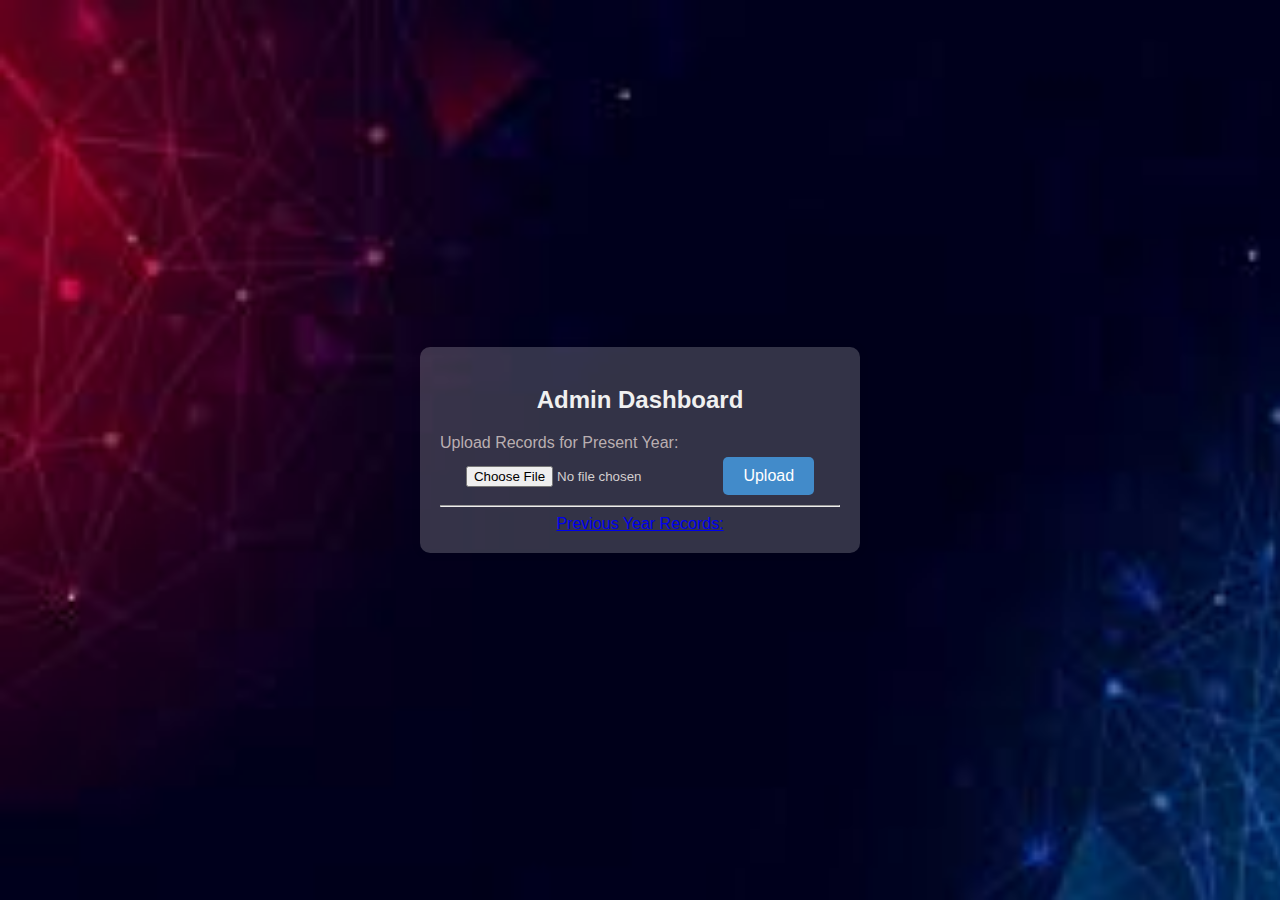
<file: pro/admin.html>
<!DOCTYPE html>
<html lang="en">

<head>
  <meta charset="UTF-8">
  <meta name="viewport" content="width=device-width, initial-scale=1.0">
  <title>Admin Page</title>
  <style>
    body {
  font-family: Arial, sans-serif;
  display: flex;
  justify-content: center;
  align-items: center;
  height: 100vh;
  margin: 0;
  background-color: #f0f0f0;
  background-image: url("inadmin.jpeg");
  background-size: cover;
  
}

.admin-container {
  background-color: rgba(255, 255, 255, 0.2);
  padding: 20px;
  border-radius: 10px;
  box-shadow: 0 0 10px rgba(0, 0, 0, 0.1);
  width: 400px;
  text-align: center;
  color: hwb(0 81% 17%);
}

.admin-container h2 {
  margin-bottom: 20px;
  color: #f0f0f0;
}

label {
  display: block;
  margin-bottom: 5px;
  text-align: left;
  color: #cdc0c0e4;
}

input[type="file"] {
  margin-bottom: 10px;
}

button {
  padding: 10px 20px;
  background-color: #428bca;
  border: none;
  color: white;
  border-radius: 5px;
  cursor: pointer;
  font-size: 16px;
  transition: background-color 0.3s ease;
}

button:hover {
  background-color: #357ebd;
}

  </style>
</head>

 

<body><form name="f1"  method="post" onsubmit="return validate()">
  <div class="admin-container">
    <h2>Admin Dashboard</h2>
    <label for="file-upload">Upload Records for Present Year:</label>
    <input type="file" id="file-upload" accept=".xlsx, .xls" />
    <button onclick="uploadRecords()">Upload</button>

    <hr>

    <a href="acc.xlsx">Previous Year Records:</a>
  </form> 
  </div>

 
  
</body>

</html>
</file>
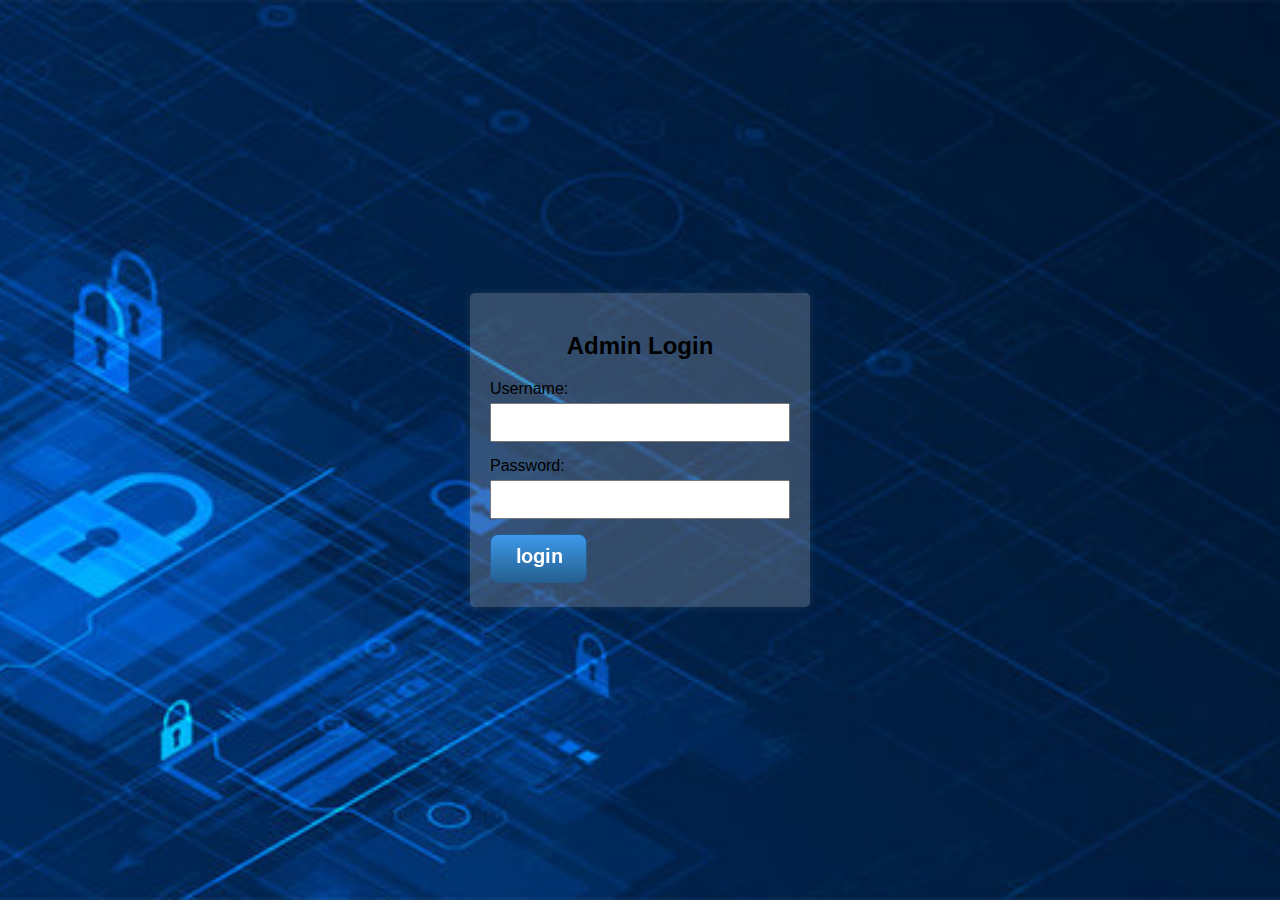
<file: pro/admlog.html>
<!DOCTYPE html>
<html lang="en">

<head>
  <meta charset="UTF-8">
  <meta name="viewport" content="width=device-width, initial-scale=1.0">
  <title>Admin Login</title>
  <style>
    body {
    font-family: Arial, sans-serif;
    display: flex;
    justify-content: center;
    align-items: center;
    height: 100vh;
    margin: 0;
    background-color: hsla(188, 41%, 25%, 0.849);
    background-image: url("adminlog.jpeg");
    background-position: center center;
    background-repeat: no-repeat;
    background-size:cover;
  }
  
  .login-container {
    background-color: rgba(255, 255, 255, 0.2);
    padding: 20px;
    border-radius: 5px;
    box-shadow: 0 0 10px rgba(198, 231, 207, 0.1);
    max-width: 300px;
    width: 100%;
  }
  
  h2 {
    text-align: center;
    margin-bottom: 20px;
  }
  
  .form-group {
    margin-bottom: 15px;
  }
  
  label {
    display: block;
    margin-bottom: 5px;
  }
  
  input {
    width: 100%;
    padding: 10px;
    box-sizing: border-box;
  }
  
  button {
    width: 100%;
    padding: 10px;
    background-color: #6e13f6;
    border: none;
    color: white;
    font-size: 16px;
    cursor: pointer;
    border-radius: 5px;
  }
  
  button:hover {
    background-color: #0056b3;
  }
  
  </style>
  
<script language="javascript">
  function validate()
  {
    u=f1.t1.value;
    p=f1.t2.value;
    uexp=/^[a-zA-Z]+$/;
    pexp=/^[a-zA-Z0-9]{6,}$/;
    if(u=="")
    {
        alert("Enter username");
        return false;
    }
    else if(uexp.test(u)==false)
    {
        alert("username should contains only characters");
        return false;
    }
    if(p=="")
    {
        alert("Enter password");
        return false;
    }
    else if(pexp.test(p)==false)
    {
        alert("Enter valid password");
        return false;
    }
    else
    {
        alert("validation successful")
    }
  }
   </script>
</head>

<body>
  <div class="login-container">
    <h2>Admin Login</h2>
    <form name="f1" method="post">
      <div class="form-group">
        <label for="username">Username:</label>
        <input type="text" id="username" name="username" required>
      </div>
      <div class="form-group">
        <label for="password">Password:</label>
        <input type="password" id="password" name="password" required>
      </div>
     <a href="admin.html"><img src="login.png"></a>
    </form>
  </div>
</body>
</html>
</file>
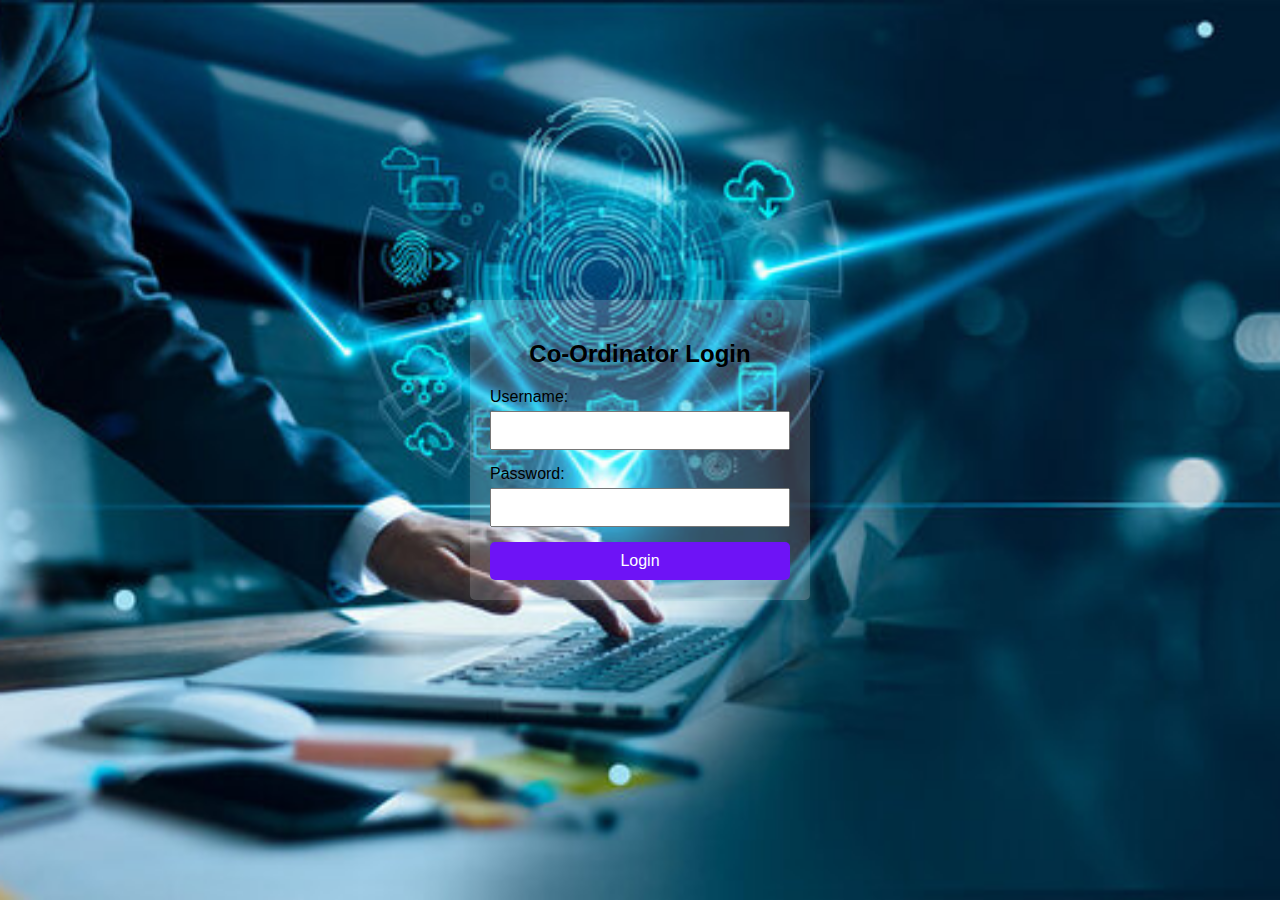
<file: pro/ord.html>
<!DOCTYPE html>
<html lang="en">

<head>
  <meta charset="UTF-8">
  <meta name="viewport" content="width=device-width, initial-scale=1.0">
  <title>Co-ordinator Login</title>
  <style>
    body {
    font-family: Arial, sans-serif;
    display: flex;
    justify-content: center;
    align-items: center;
    height: 100vh;
    margin: 0;
    background-color: hsla(188, 41%, 25%, 0.849);
    background-image: url("departlog.jpeg");
    background-position: center center;
    background-repeat: no-repeat;
    background-size:cover;
  }
  
  .login-container {
    background-color: rgba(255, 255, 255, 0.2);
    padding: 20px;
    border-radius: 5px;
    box-shadow: 0 0 10px rgba(198, 231, 207, 0.1);
    max-width: 300px;
    width: 100%;
    
  }
  
  h2 {
    text-align: center;
    margin-bottom: 20px;
  }
  
  .form-group {
    margin-bottom: 15px;
  }
  
  label {
    display: block;
    margin-bottom: 5px;
  }
  
  input {
    width: 100%;
    padding: 10px;
    box-sizing: border-box;
  }
  
  button {
    width: 100%;
    padding: 10px;
    background-color: #6e13f6;
    border: none;
    color: white;
    font-size: 16px;
    cursor: pointer;
    border-radius: 5px;
  }
  
  button:hover {
    background-color: #0056b3;
  }
  
  </style>
</head>

<body>
  <div class="login-container">
    <h2>Co-Ordinator Login</h2>
    <form action="placementtable.html">
      <div class="form-group">
        <label for="username">Username:</label>
        <input type="text" id="username" name="username" required>
      </div>
      <div class="form-group">
        <label for="password">Password:</label>
        <input type="password" id="password" name="password" required>
      </div>
      <button type="submit">Login</button>
    </form>
  </div>
</body>
</html>
</file>
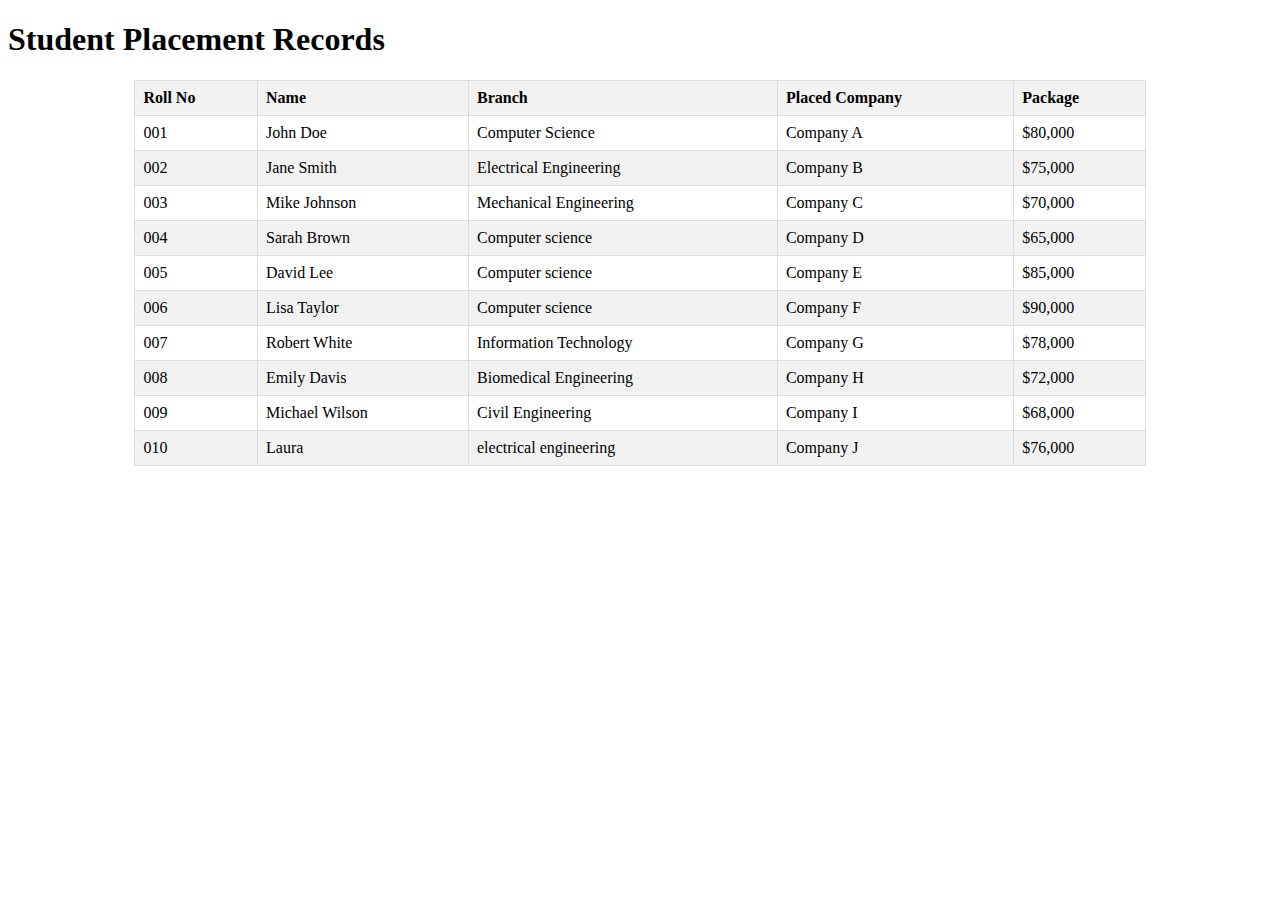
<file: pro/placementtable.html>
<!DOCTYPE html>
<html lang="en">
<head>
    <meta charset="UTF-8">
    <meta name="viewport" content="width=device-width, initial-scale=1.0">
    <title>Student Placement Records</title>
    <style>
        table {
            width: 80%;
            margin: 20px auto;
            border-collapse: collapse;
        }

        th, td {
            border: 1px solid #ddd;
            padding: 8px;
            text-align: left;
        }

        th {
            background-color: #f2f2f2;
        }

        tr:nth-child(even) {
            background-color: #f2f2f2;
        }
    </style>
</head>
<body>
    <h1>Student Placement Records</h1>
    <table>
        <thead>
            <tr>
                <th>Roll No</th>
                <th>Name</th>
                <th>Branch</th>
                <th>Placed Company</th>
                <th>Package</th>
            </tr>
        </thead>
        <tbody>
            <!-- 10 Random Records -->
            <tr>
                <td>001</td>
                <td>John Doe</td>
                <td>Computer Science</td>
                <td>Company A</td>
                <td>$80,000</td>
            </tr>
            <tr>
                <td>002</td>
                <td>Jane Smith</td>
                <td>Electrical Engineering</td>
                <td>Company B</td>
                <td>$75,000</td>
            </tr>
            <tr>
                <td>003</td>
                <td>Mike Johnson</td>
                <td>Mechanical Engineering</td>
                <td>Company C</td>
                <td>$70,000</td>
            </tr>
            <tr>
                <td>004</td>
                <td>Sarah Brown</td>
                <td>Computer science</td>
                <td>Company D</td>
                <td>$65,000</td>
            </tr>
            <tr>
                <td>005</td>
                <td>David Lee</td>
                <td>Computer science</td>
                <td>Company E</td>
                <td>$85,000</td>
            </tr>
            <tr>
                <td>006</td>
                <td>Lisa Taylor</td>
                <td>Computer science</td>
                <td>Company F</td>
                <td>$90,000</td>
            </tr>
            <tr>
                <td>007</td>
                <td>Robert White</td>
                <td>Information Technology</td>
                <td>Company G</td>
                <td>$78,000</td>
            </tr>
            <tr>
                <td>008</td>
                <td>Emily Davis</td>
                <td>Biomedical Engineering</td>
                <td>Company H</td>
                <td>$72,000</td>
            </tr>
            <tr>
                <td>009</td>
                <td>Michael Wilson</td>
                <td>Civil Engineering</td>
                <td>Company I</td>
                <td>$68,000</td>
            </tr>
            <tr>
                <td>010</td>
                <td>Laura</td>
                <td>electrical engineering</td>
                <td>Company J</td>
                <td>$76,000</td>
            </tr>
        </tbody>
    </table>
</body>
</html>
</file>
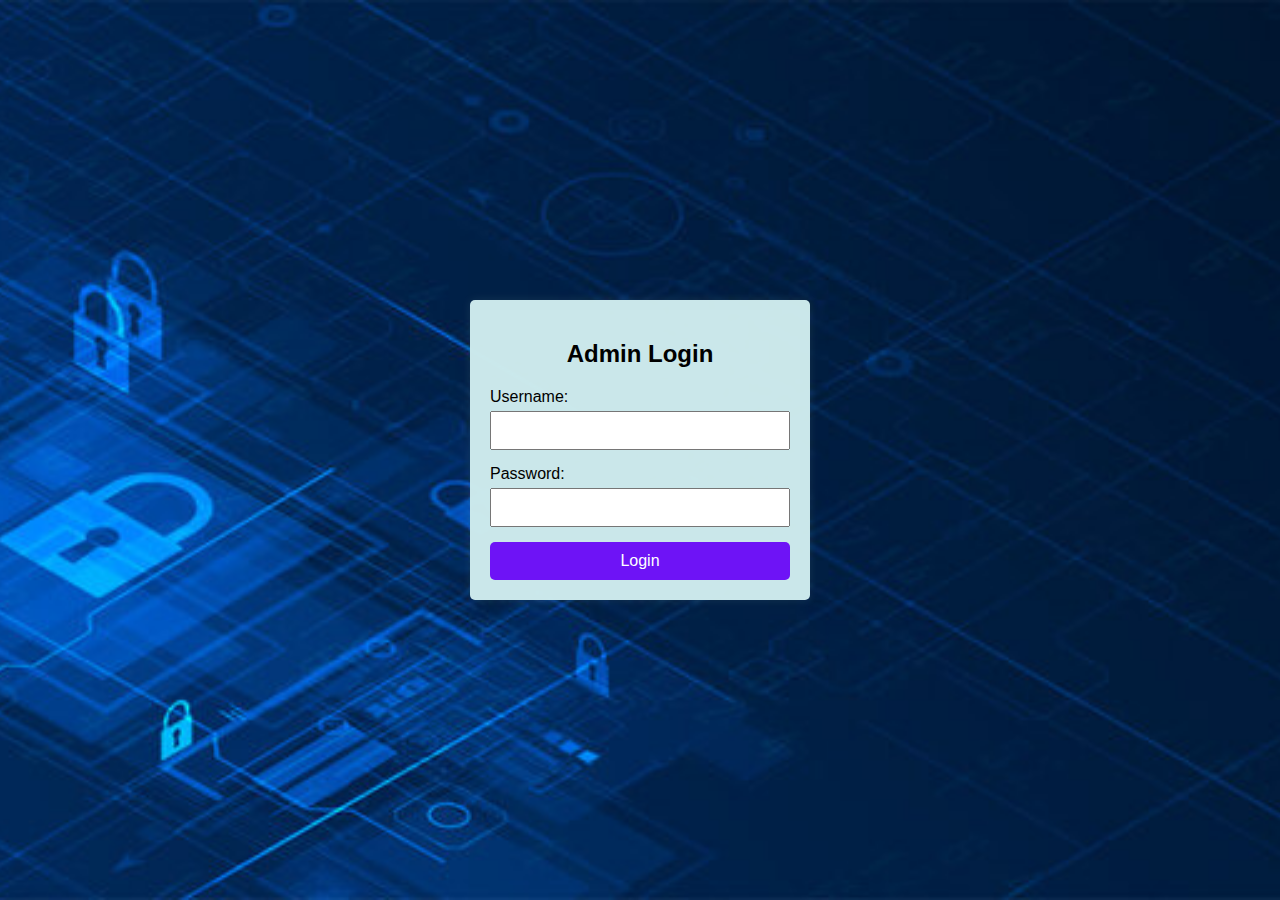
<file: pro/ruf.html>
<!DOCTYPE html>
<html lang="en">

<head>
  <meta charset="UTF-8">
  <meta name="viewport" content="width=device-width, initial-scale=1.0">
  <title>Student Login</title>
  <link rel="stylesheet" href="stylesforstu.css">
</head>

<body>
  <div class="login-container">
    <h2>Admin Login</h2>
    <form>
      <div class="form-group">
        <label for="username">Username:</label>
        <input type="text" id="username" name="username" required>
      </div>
      <div class="form-group">
        <label for="password">Password:</label>
        <input type="password" id="password" name="password" required>
      </div>
      <button type="submit">Login</button>
    </form>
  </div>
</body>
</html>
</file>
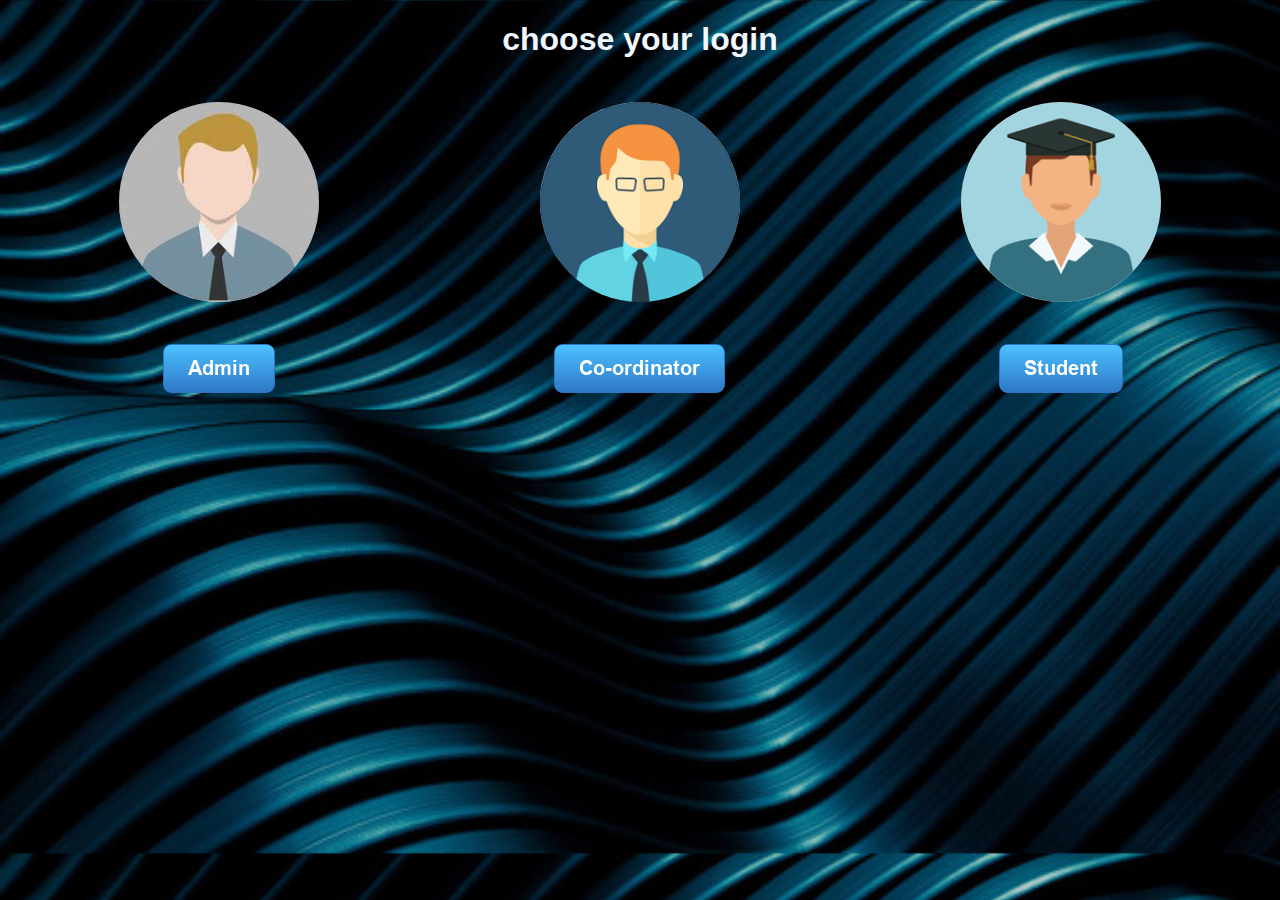
<file: pro/start.html>
<!DOCTYPE html>
<html>
<head>
  <style>
    body {
      font-family: Arial, sans-serif;
      background-image: url("srar.jpeg");
      background-repeat: center center;
      background-size: cover;
      color:aliceblue;
    }

    table {
      width: 100%;
    }

    td {
      padding: 20px;
      text-align: center;
    }

    img {
  display: block;
  margin: 0 auto;
  
}

/* Adjust the border radius for specific images */
img[src="adminimg.jpeg"],
img[src="facultyimg.png"],
img[src="studentimg.png"] {
  border-radius: 50%;
}

  </style>
</head>
<body>
    <h1 align="center">choose your login</h1>

<table >
  <tr>
    <td><img src="adminimg.jpeg" height="200" width="200"></td>
    <td><img src="facultyimg.png" height="200" width="200"></td>
    <td><img src="studentimg.png" height="200" width="200"></td>

  </tr>
  <tr>
    <td><a href="admlog.html"><img src="stu.png"></a></td>
    <td><a href="ord.html"><img src="ord.png"></a></td>
    <td><a href="stulogin.html"><img src="adm.png"></a></td>
  </tr>
</table>

</body>
</html>
</file>
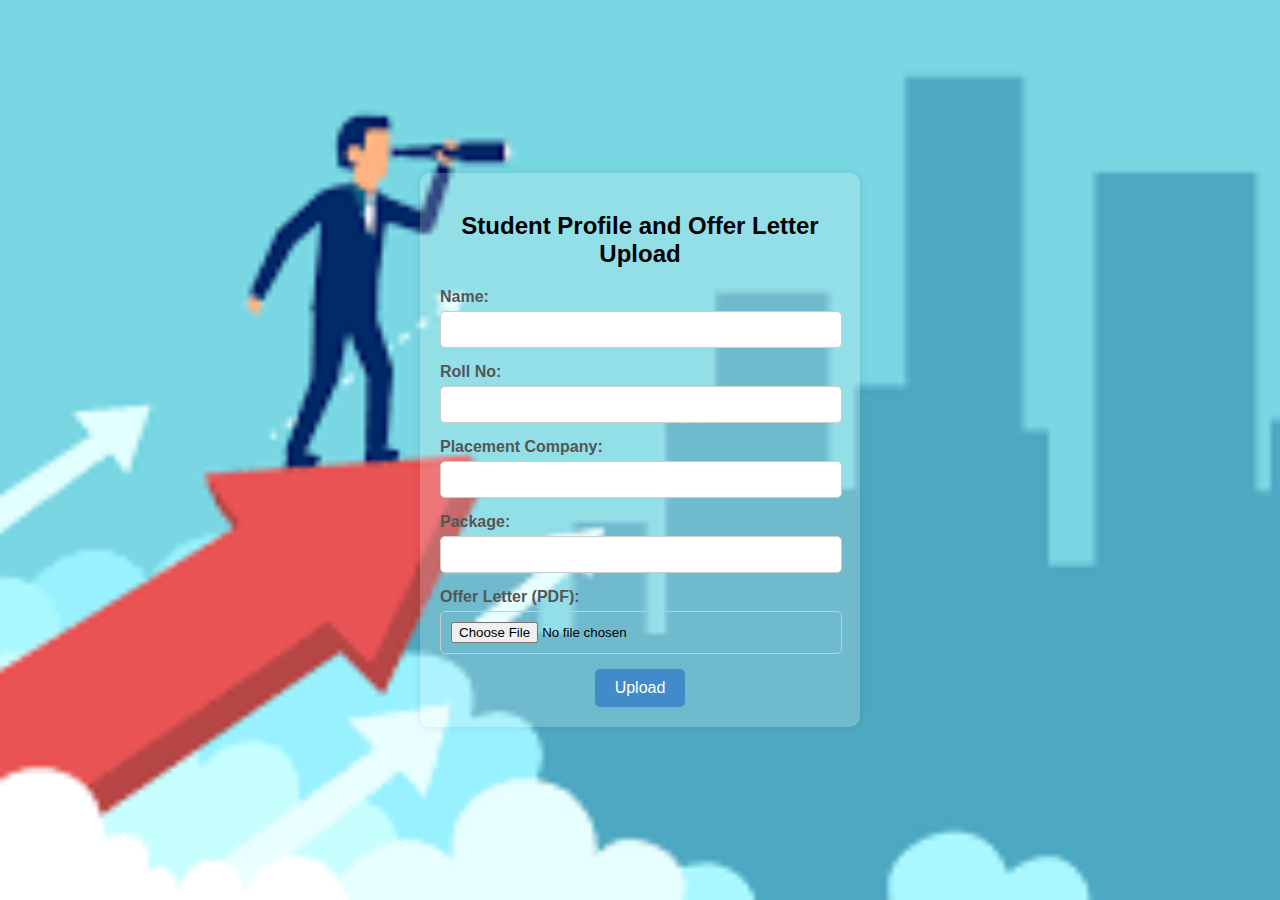
<file: pro/student.html>
<!DOCTYPE html>
<html lang="en">

<head>

  <meta charset="UTF-8">
  <meta name="viewport" content="width=device-width, initial-scale=1.0">
  <title>Student Page</title>
  <style>
    /* Add your styles for the form and other elements here */
    body {
      font-family: Arial, sans-serif;
      display: flex;
      justify-content: center;
      align-items: center;
      height: 100vh;
      margin: 0;
      background-image: url("opp.png");
      background-size: cover;
      background-repeat: no-repeat;
      background-position: center center;
    }

    .student-container {
  background-color: rgba(255, 255, 255, 0.2); /* Transparent white background */
  padding: 20px;
  border-radius: 10px;
  box-shadow: 0 0 10px rgba(0, 0, 0, 0.1);
  width: 400px;
  text-align: center;
  color: black; /* Set text color to black */
}

.student-container h2 {
  margin-bottom: 20px;
}

    .form-group {
      margin-bottom: 15px;
      text-align: left;
    }

    .form-group label {
      display: block;
      margin-bottom: 5px;
      font-weight: bold;
      color: #555;
    }

    .form-group input {
      width: calc(100% - 20px);
      padding: 10px;
      border: 1px solid #ccc;
      border-radius: 5px;
    }

    .form-group input:focus {
      outline: none;
      border-color: #428bca;
    }

    .form-group select {
      width: calc(100% - 20px);
      padding: 10px;
      border: 1px solid #ccc;
      border-radius: 5px;
    }

    .form-group textarea {
      width: calc(100% - 20px);
      padding: 10px;
      border: 1px solid #ccc;
      border-radius: 5px;
      resize: vertical;
    }

    .button-container {
      text-align: center;
    }

    .submit-button {
      padding: 10px 20px;
      background-color: #428bca;
      border: none;
      color: white;
      border-radius: 5px;
      cursor: pointer;
      font-size: 16px;
      transition: background-color 0.3s ease;
    }

    .submit-button:hover {
      background-color: #357ebd;
    }
  </style>
  <script>
    const fileContent = localStorage.getItem('fileContent');
console.log('this year records are:', fileContent);
  </script>
</head>

<body>
  <div class="student-container">
    <h2>Student Profile and Offer Letter Upload</h2>
    <form>
      <div class="form-group">
        <label for="name">Name:</label>
        <input type="text" id="name" name="name" required>
      </div>
      <div class="form-group">
        <label for="rollno">Roll No:</label>
        <input type="text" id="rollno" name="rollno" required>
      </div>
      <div class="form-group">
        <label for="placement-company">Placement Company:</label>
        <input type="text" id="placement-company" name="placement-company" required>
      </div>
      <div class="form-group">
        <label for="package">Package:</label>
        <input type="text" id="package" name="package" required>
      </div>
      <div class="form-group">
        <label for="offer-letter">Offer Letter (PDF):</label>
        <input type="file" id="offer-letter" name="offer-letter" accept=".pdf" required>
      </div>
      <div class="button-container">
        <button type="submit" class="submit-button">Upload</button>
      </div>
    </form>
  </div>

  <!-- Add your JavaScript for form submission here -->

</body>

</html>
</file>
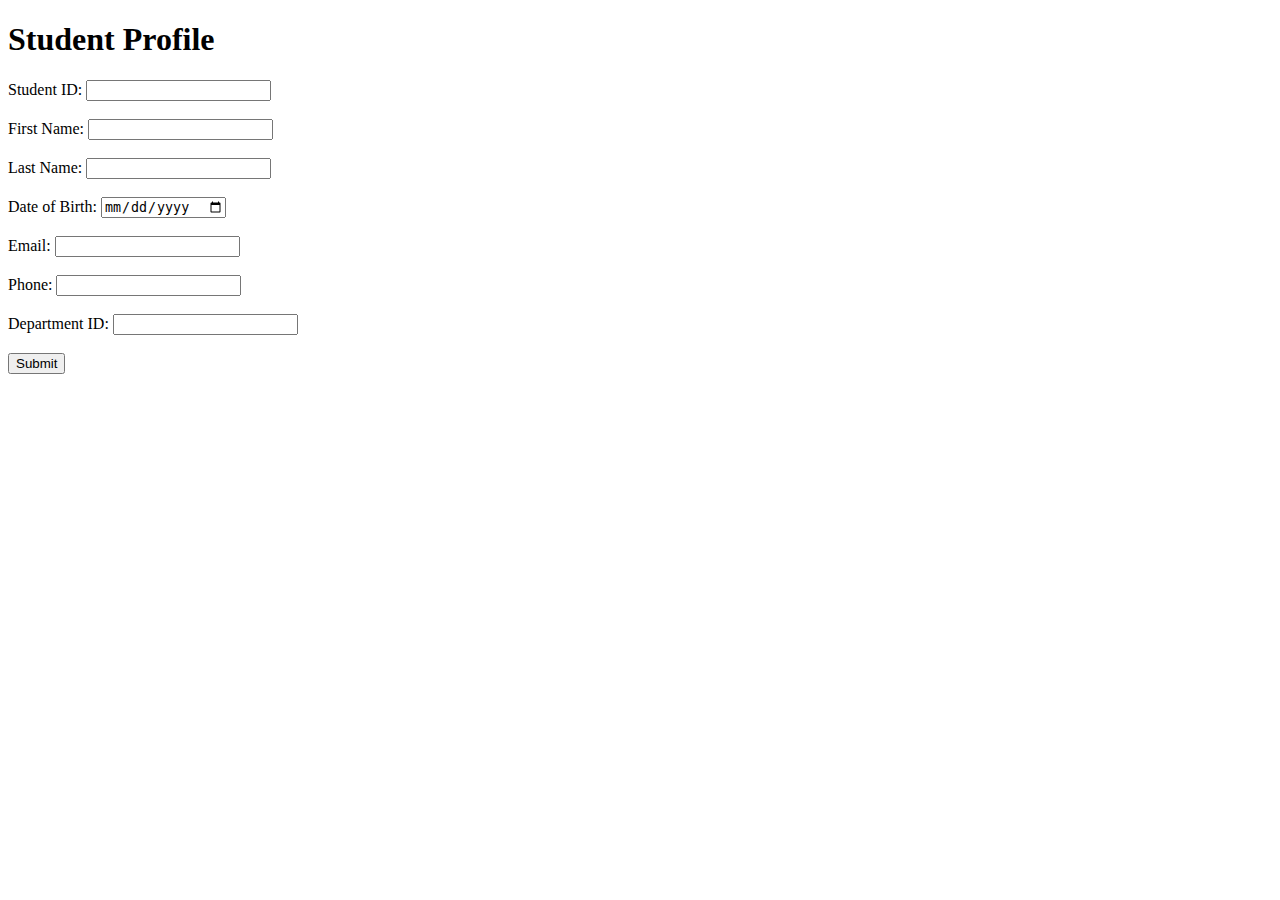
<file: pro/student_profile.html>
<!DOCTYPE html>
<html lang="en">
<head>
    <meta charset="UTF-8">
    <meta name="viewport" content="width=device-width, initial-scale=1.0">
    <title>Student Profile</title>
</head>
<body>
    <h1>Student Profile</h1>
    <form action="insert_student.php" method="POST">
        <label for="studentID">Student ID:</label>
        <input type="text" id="studentID" name="studentID" required><br><br>

        <label for="firstName">First Name:</label>
        <input type="text" id="firstName" name="firstName" required><br><br>

        <label for="lastName">Last Name:</label>
        <input type="text" id="lastName" name="lastName" required><br><br>

        <label for="dateOfBirth">Date of Birth:</label>
        <input type="date" id="dateOfBirth" name="dateOfBirth" required><br><br>

        <label for="email">Email:</label>
        <input type="email" id="email" name="email" required><br><br>

        <label for="phone">Phone:</label>
        <input type="tel" id="phone" name="phone" required><br><br>

        <label for="departmentID">Department ID:</label>
        <input type="text" id="departmentID" name="departmentID" required><br><br>

        <input type="submit" value="Submit">
    </form>
</body>
</html>
</file>
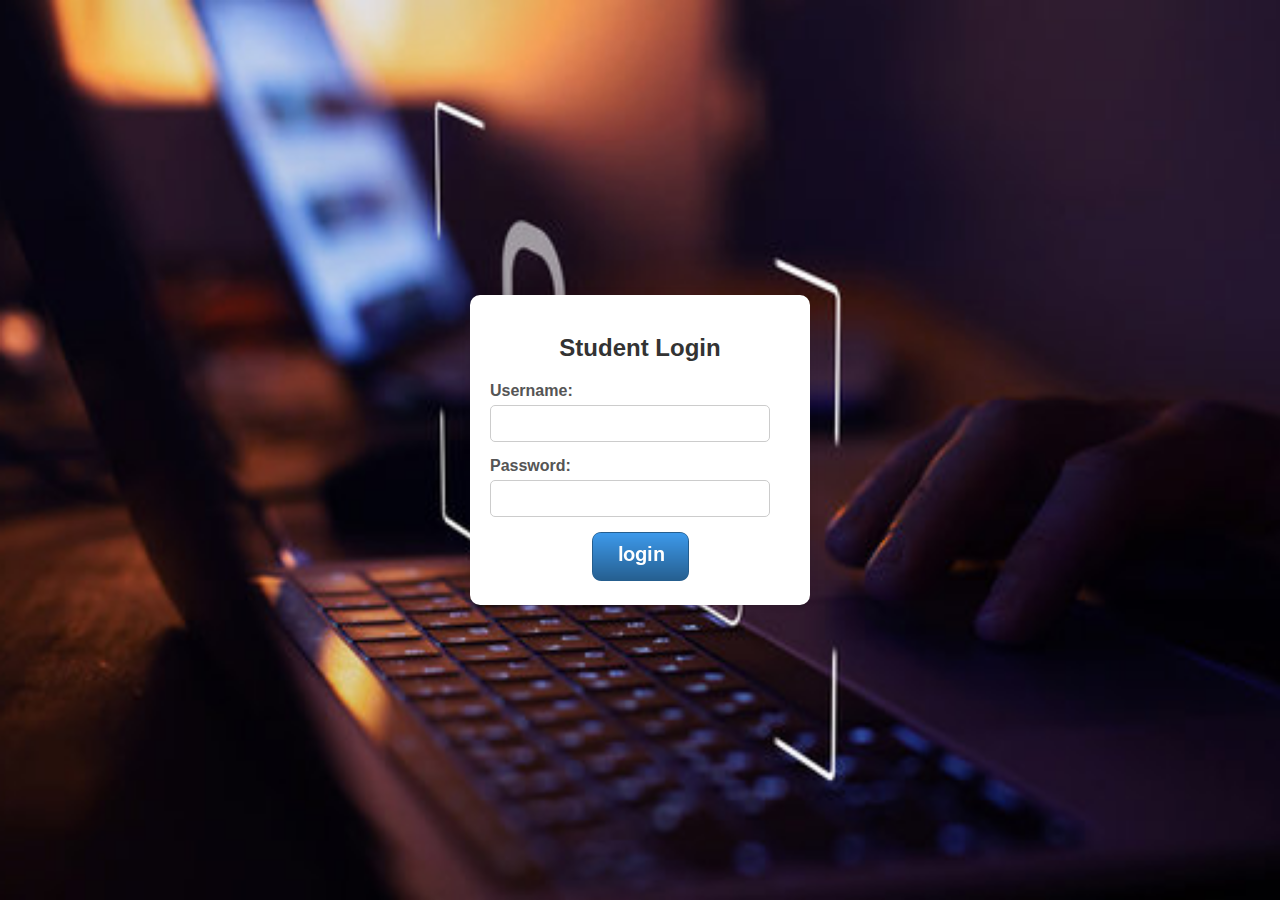
<file: pro/stulogin.html>
<!DOCTYPE html>
<html lang="en">

<head>
  <meta charset="UTF-8">
  <meta name="viewport" content="width=device-width, initial-scale=1.0">
  <title>Student Login</title>
  <link rel="stylesheet" href="stylesforstu.css">
  <style>
    body {
      font-family: Arial, sans-serif;
      display: flex;
      justify-content: center;
      align-items: center;
      height: 100vh;
      margin: 0;
      background-color: #f0f0f0;
      background-image: url("stulogin.jpeg");
      background-repeat: no-repeat;
      background-position: center center;
      background-size: cover;
    }

    .login-container {
      background-color: #fff;
      padding: 20px;
      border-radius: 10px;
      box-shadow: 0 0 10px rgba(0, 0, 0, 0.1);
      width: 300px;
      text-align: center;
    }

    .login-container h2 {
      margin-bottom: 20px;
      color: #333;
    }

    .form-group {
      margin-bottom: 15px;
      text-align: left;
    }

    .form-group label {
      display: block;
      margin-bottom: 5px;
      font-weight: bold;
      color: #555;
    }

    .form-group input {
      width: calc(100% - 20px);
      padding: 10px;
      border: 1px solid #ccc;
      border-radius: 5px;
    }

    .form-group input:focus {
      outline: none;
      border-color: #428bca;
    }

    .button-container {
      text-align: center;
    }

    .login-button {
      padding: 10px 20px;
      background-color: #428bca;
      border: none;
      color: white;
      border-radius: 5px;
      cursor: pointer;
      font-size: 16px;
      transition: background-color 0.3s ease;
    }

    .login-button:hover {
      background-color: #357ebd;
    }
  </style>
</head>

<body>
  <div class="login-container">
    <h2>Student Login</h2>
    <form id="loginForm">
      <div class="form-group">
        <label for="username">Username:</label>
        <input type="text" id="username" name="username" required>
      </div>
      <div class="form-group">
        <label for="password">Password:</label>
        <input type="password" id="password" name="password" required>
      </div>
      <div class="button-container">
        <a href="student.html"><img src="login.png"></button></a>
      </div>
    </form>
  </div>

  
</body>

</html>
</file>
<file: pro/stylesforstu.css>
body {
    font-family: Arial, sans-serif;
    display: flex;
    justify-content: center;
    align-items: center;
    height: 100vh;
    margin: 0;
    background-color: hsla(188, 41%, 25%, 0.849);
    background-image: url("adminlog.jpeg");
    background-position: center center;
    background-repeat: no-repeat;
    background-size:cover;
  }
  
  .login-container {
    background-color: #cceaecfc;
    padding: 20px;
    border-radius: 5px;
    box-shadow: 0 0 10px rgba(198, 231, 207, 0.1);
    max-width: 300px;
    width: 100%;
  }
  
  h2 {
    text-align: center;
    margin-bottom: 20px;
  }
  
  .form-group {
    margin-bottom: 15px;
  }
  
  label {
    display: block;
    margin-bottom: 5px;
  }
  
  input {
    width: 100%;
    padding: 10px;
    box-sizing: border-box;
  }
  
  button {
    width: 100%;
    padding: 10px;
    background-color: #6e13f6;
    border: none;
    color: white;
    font-size: 16px;
    cursor: pointer;
    border-radius: 5px;
  }
  
  button:hover {
    background-color: #0056b3;
  }
</file>
